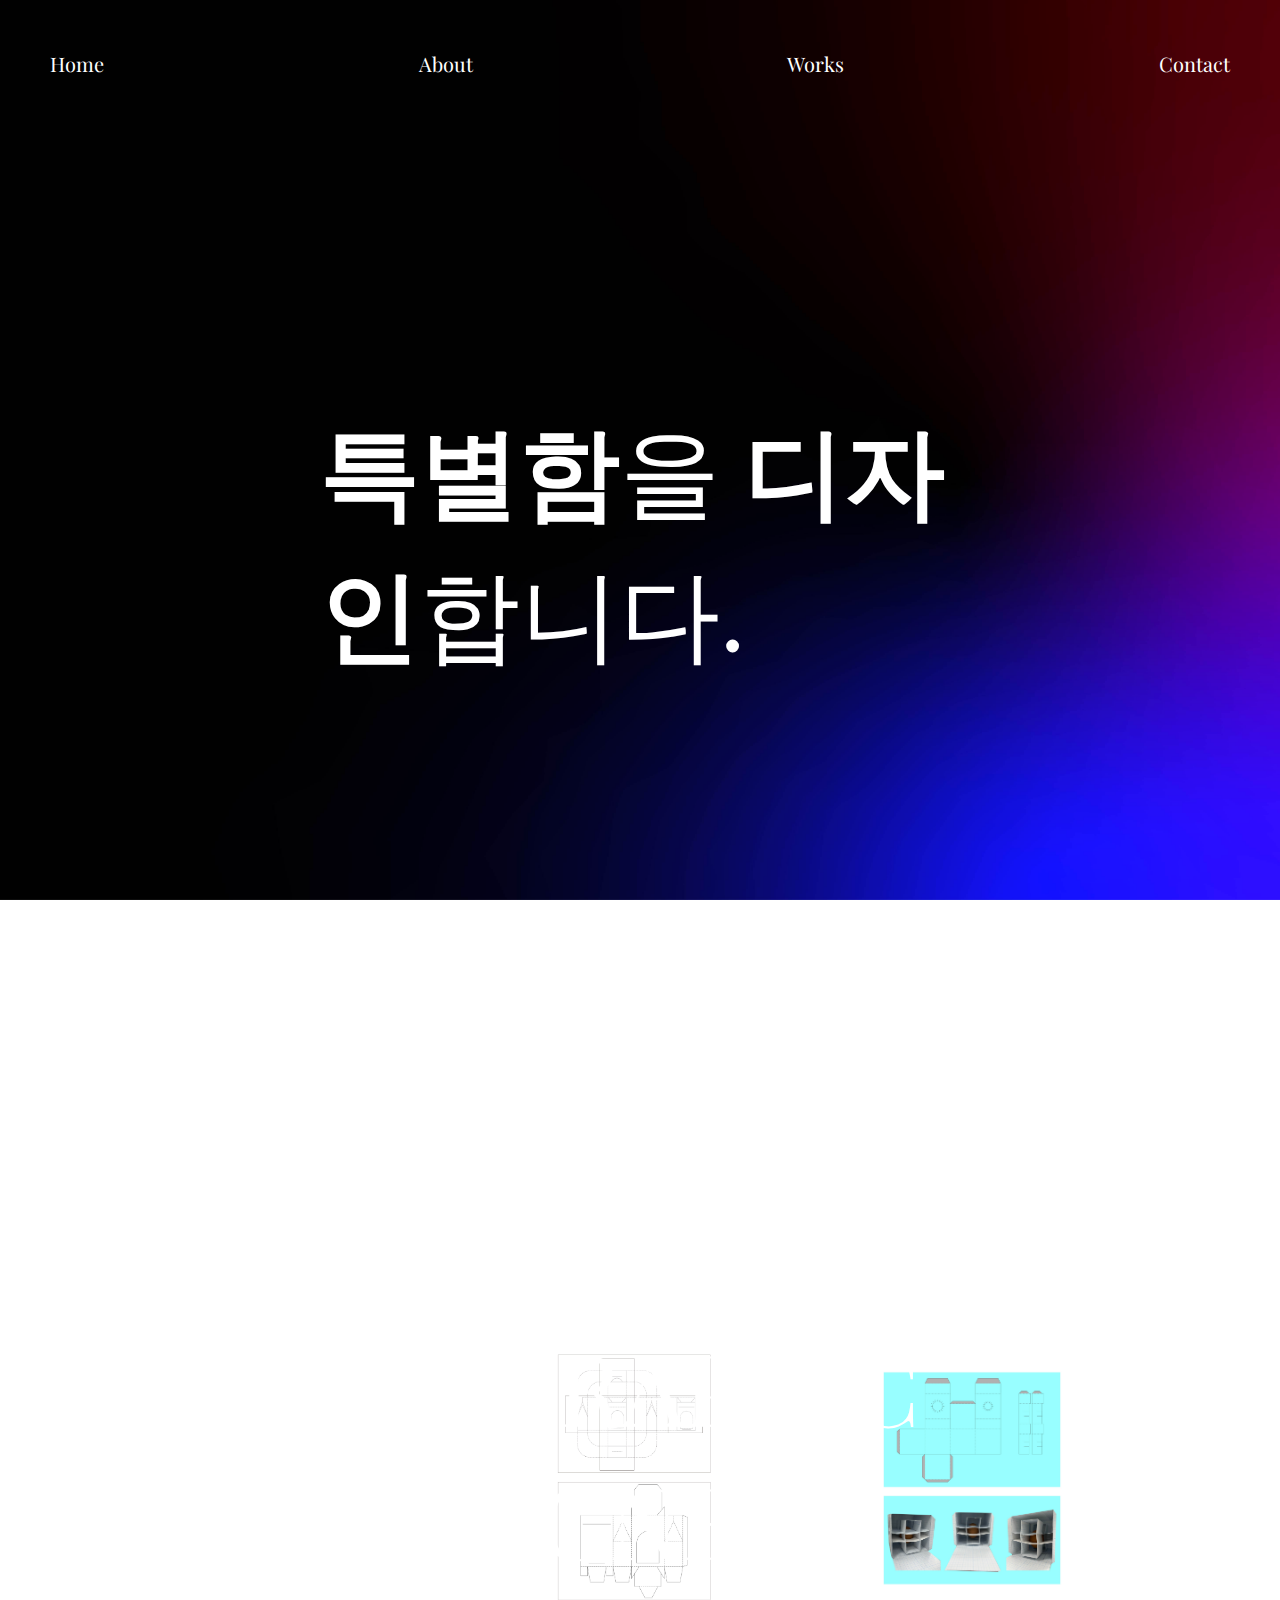
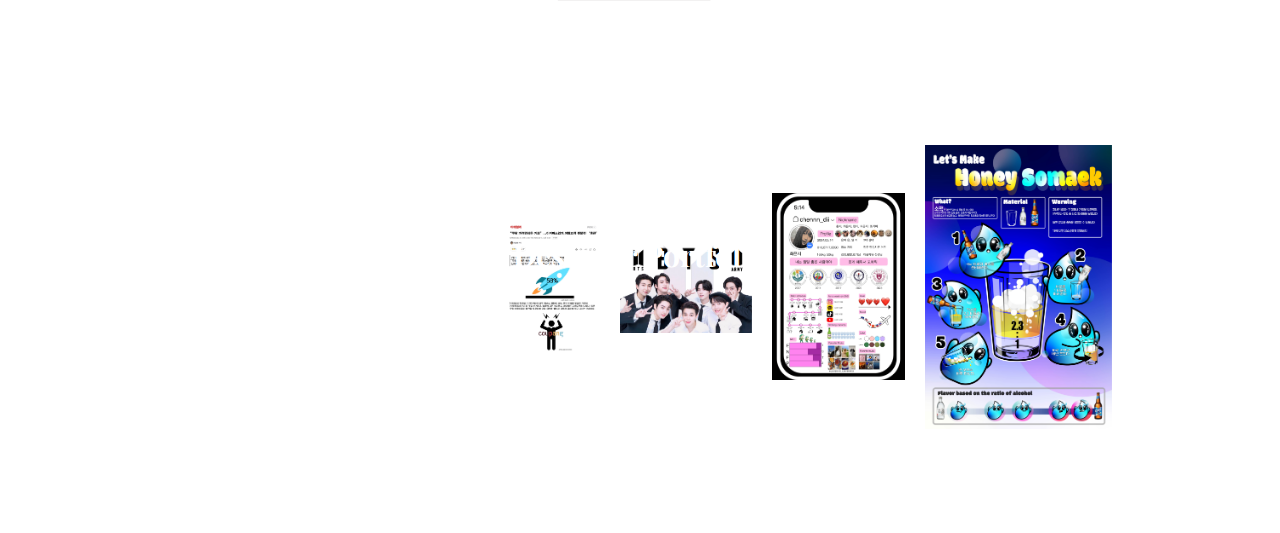
<file: index.html>
<!DOCTYPE html>
<html lang="en">

<head>
   <meta charset="UTF-8">
   <meta name="viewport" content="width=device-width, initial-scale=1.0">
   <title>Document</title>
   <link rel="stylesheet" href="css/style.css"> <!-- CSS를 추가한다. -->
   <link rel="preconnect" href="https://fonts.googleapis.com">
   <link rel="preconnect" href="https://fonts.gstatic.com" crossorigin>
   <link rel="preconnect" href="https://fonts.googleapis.com">
<link rel="preconnect" href="https://fonts.gstatic.com" crossorigin>
<link href="https://fonts.googleapis.com/css2?family=Nunito:ital,wght@0,200..1000;1,200..1000&family=Playfair+Display:ital,wght@0,400..900;1,400..900&family=Roboto:ital,wght@0,100;0,300;0,400;0,500;0,700;0,900;1,100;1,300;1,400;1,500;1,700;1,900&display=swap" rel="stylesheet">
</head>

<body>
   <div class="navigation">
      <ul>
         <li><a id="name" href="index.html">Home</a></li>
         <li><a id="about" href="about.html">About</a></li>
         <li><a id="work" href="works.html">Works</a></li>
         <li><a id="cta" href="contact.html">Contact</a></li>
      </ul>

   </div>

   <div class="title work-item2">
      <P><strong>특별함</strong>을 <strong>디자인</strong>합니다.</P>
      <P>Hello, </P>
      <P>I'm GRAPHIC DESIGNER</P>
      <h2>Designer Portfolio</h2>
   </div>



   <div class="header-container work-item2">
      <h1>PACKAGE</h1>
      <h1>DESIGN</h1>

      <div class="image-container work-item2">
         <div class="work1 work-item2 ">
            <img src="images/package butter2.jpg" width="50%">
         </div>

         <div class="work2 work-item2">
            <img src="images/package egg.jpg" width="70%">
         </div>
      </div>
   </div>

   <div class="header-container2 work-item2">
      <h1>GRAPHIC</h1>
      <h1>DESIGN</h1>

      <div class="image-container2 work-item2">
         <div class="work3 work-item2">
            <img src="images/graphic new1.jpg" width="100%">

         </div>

         <div class="work4 work-item2">
            <img src="images/graphic bts1.jpg" width="100%">
         </div>

         <div class="work5 work-item2">
            <img src="images/graphic personal.jpg" width="100%">
         </div>



         <div class="work6 work-item2">
            <img src="images/graphic somaek.jpg" width="100%">
         </div>
      </div>

</body>

</html>
</file>
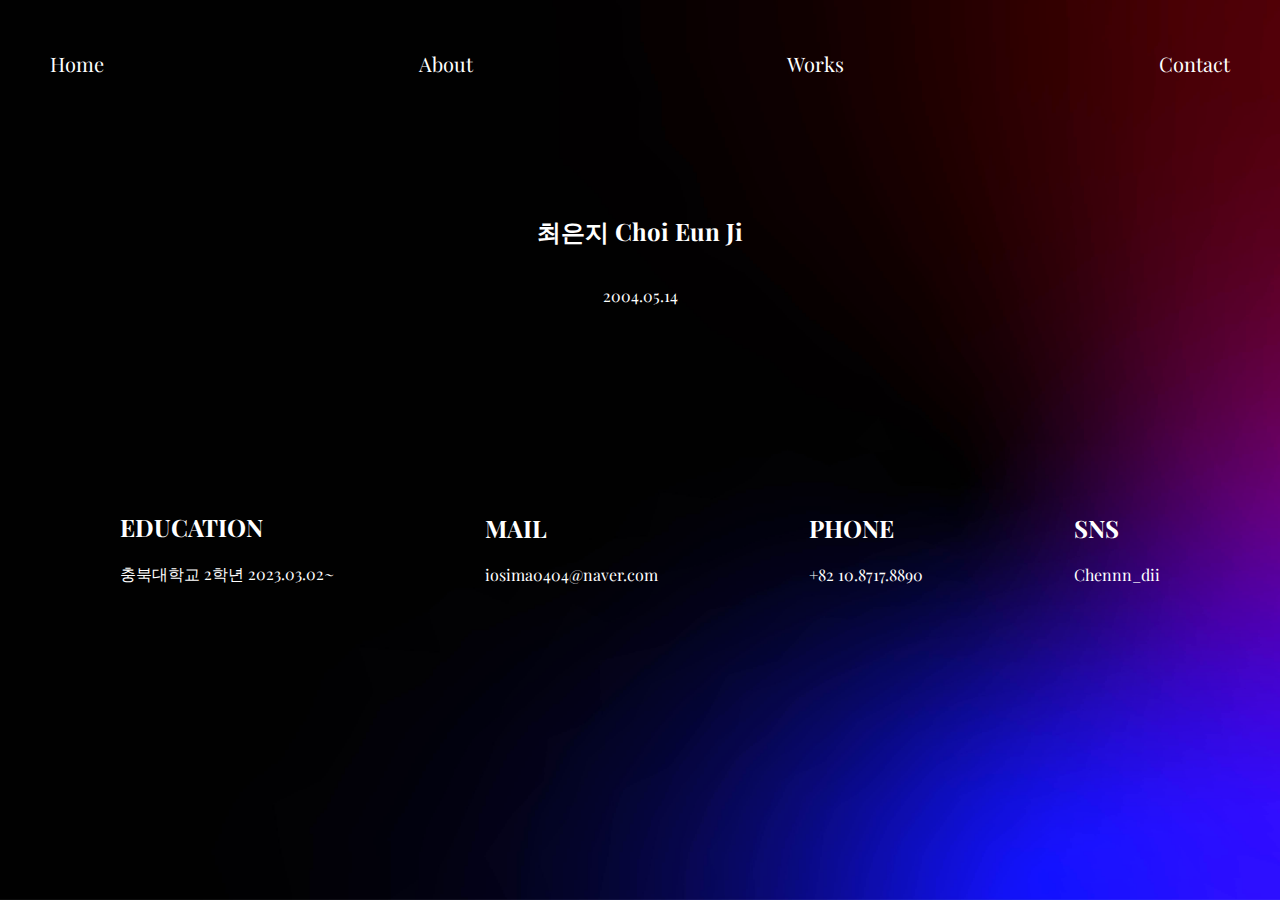
<file: about.html>
<!DOCTYPE html>
<html lang="en">

<head>
   <meta charset="UTF-8">
   <meta name="viewport" content="width=device-width, initial-scale=1.0">
   <title>Document</title>
   <link rel="stylesheet" href="css/style.css"> <!-- CSS를 추가한다. -->

   </div>
</head>

<body>
   <div class="navigation">
      <ul>
         <li><a id="name" href="index.html">Home</a></li>
         <li><a id="about" href="about.html">About</a></li>
         <li><a id="work" href="works.html">Works</a></li>
         <li><a id="cta" href="contact.html">Contact</a></li>
      </ul>

   </div>



      <div class="Contact1 work-item3">
         <h2>최은지 Choi Eun Ji</h2>
         <p>2004.05.14</P>
      </div>

<div class="Contact2345">
   
      <div class="Contact2 work-item3">
         <h2>EDUCATION</h2>
         <p>충북대학교 2학년 2023.03.02~</p>
      </div>

      <div class="Contact3 work-item3">
         <h2>MAIL</h2>
         <p>iosima0404@naver.com</p>
      </div>

      <div class="Contact4 work-item3">
         <h2>PHONE</h2>
         <p>+82 10.8717.8890</p>
      </div>

      <div class="Contact5 work-item3">
         <h2>SNS</h2>
         <p>Chennn_dii</p>
      </div>
   </div>
   </body>

   </html>
</file>
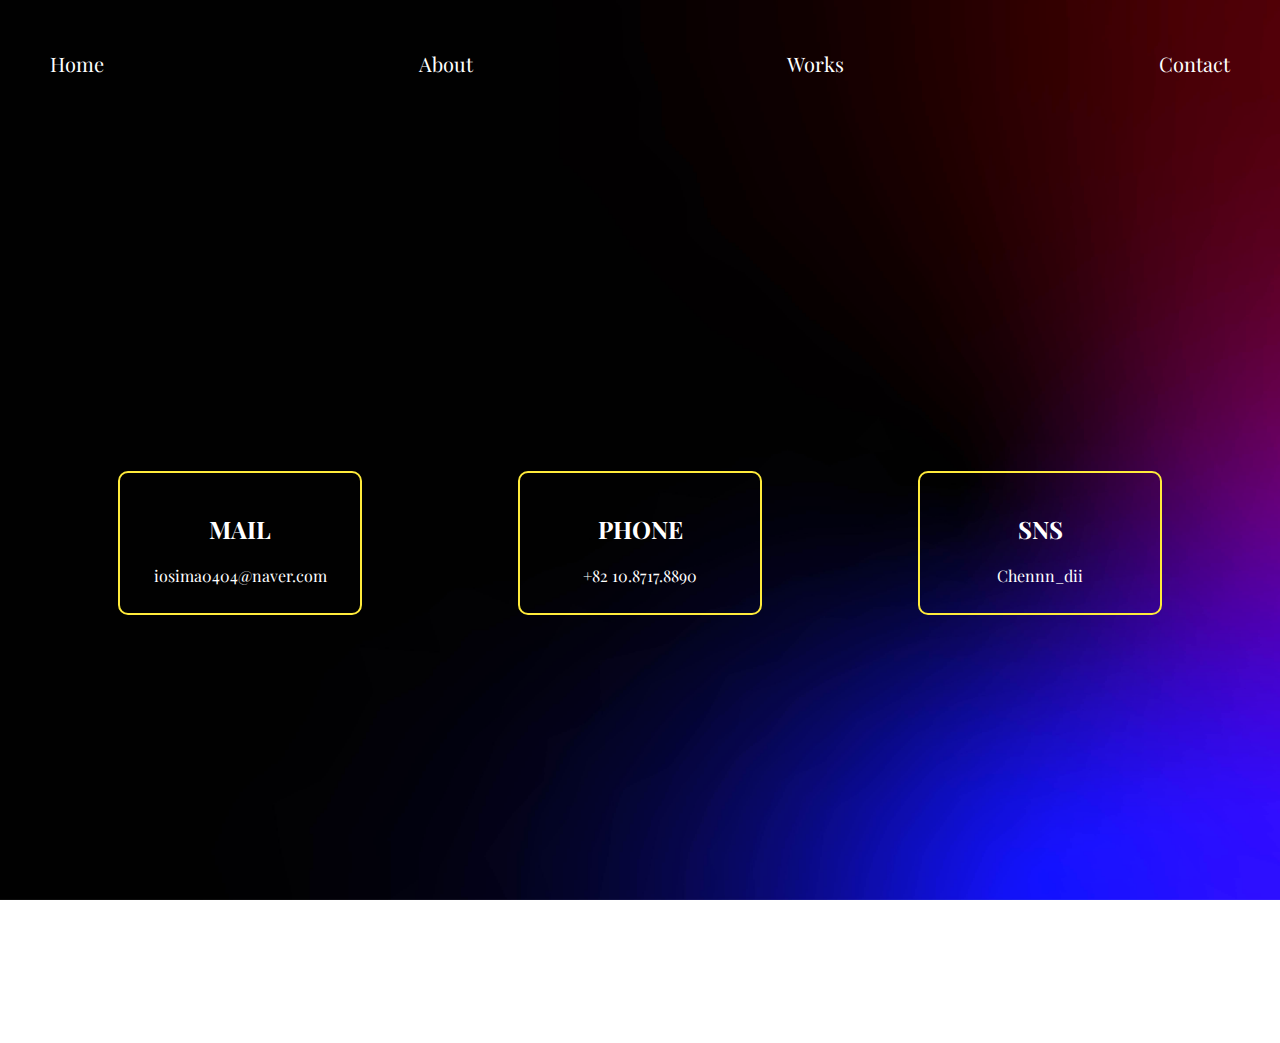
<file: contact.html>
<!DOCTYPE html>
<html lang="en">

<head>
   <meta charset="UTF-8">
   <meta name="viewport" content="width=device-width, initial-scale=1.0">
   <title>Document</title>
   <link rel="stylesheet" href="css/style.css"> <!-- CSS를 추가한다. -->

   </div>
</head>

<body>
   <div class="navigation">
      <ul>
         <li><a id="name" href="index.html">Home</a></li>
         <li><a id="about" href="about.html">About</a></li>
         <li><a id="work" href="works.html">Works</a></li>
         <li><a id="cta" href="contact.html">Contact</a></li>
      </ul>

   </div>
   <div class="contact-container work-item4">
 

      <div class="Contact11 work-item4">
         <h2>MAIL</h2>
         <p>iosima0404@naver.com</p>
      </div>

      <div class="Contact22 work-item4">
         <h2>PHONE</h2>
         <p>+82 10.8717.8890</p>
      </div>

      <div class="Contact33 work-item4">
         <h2>SNS</h2>
         <p>Chennn_dii</p>
      </div>
 </div>

   </body>

   </html>
</file>
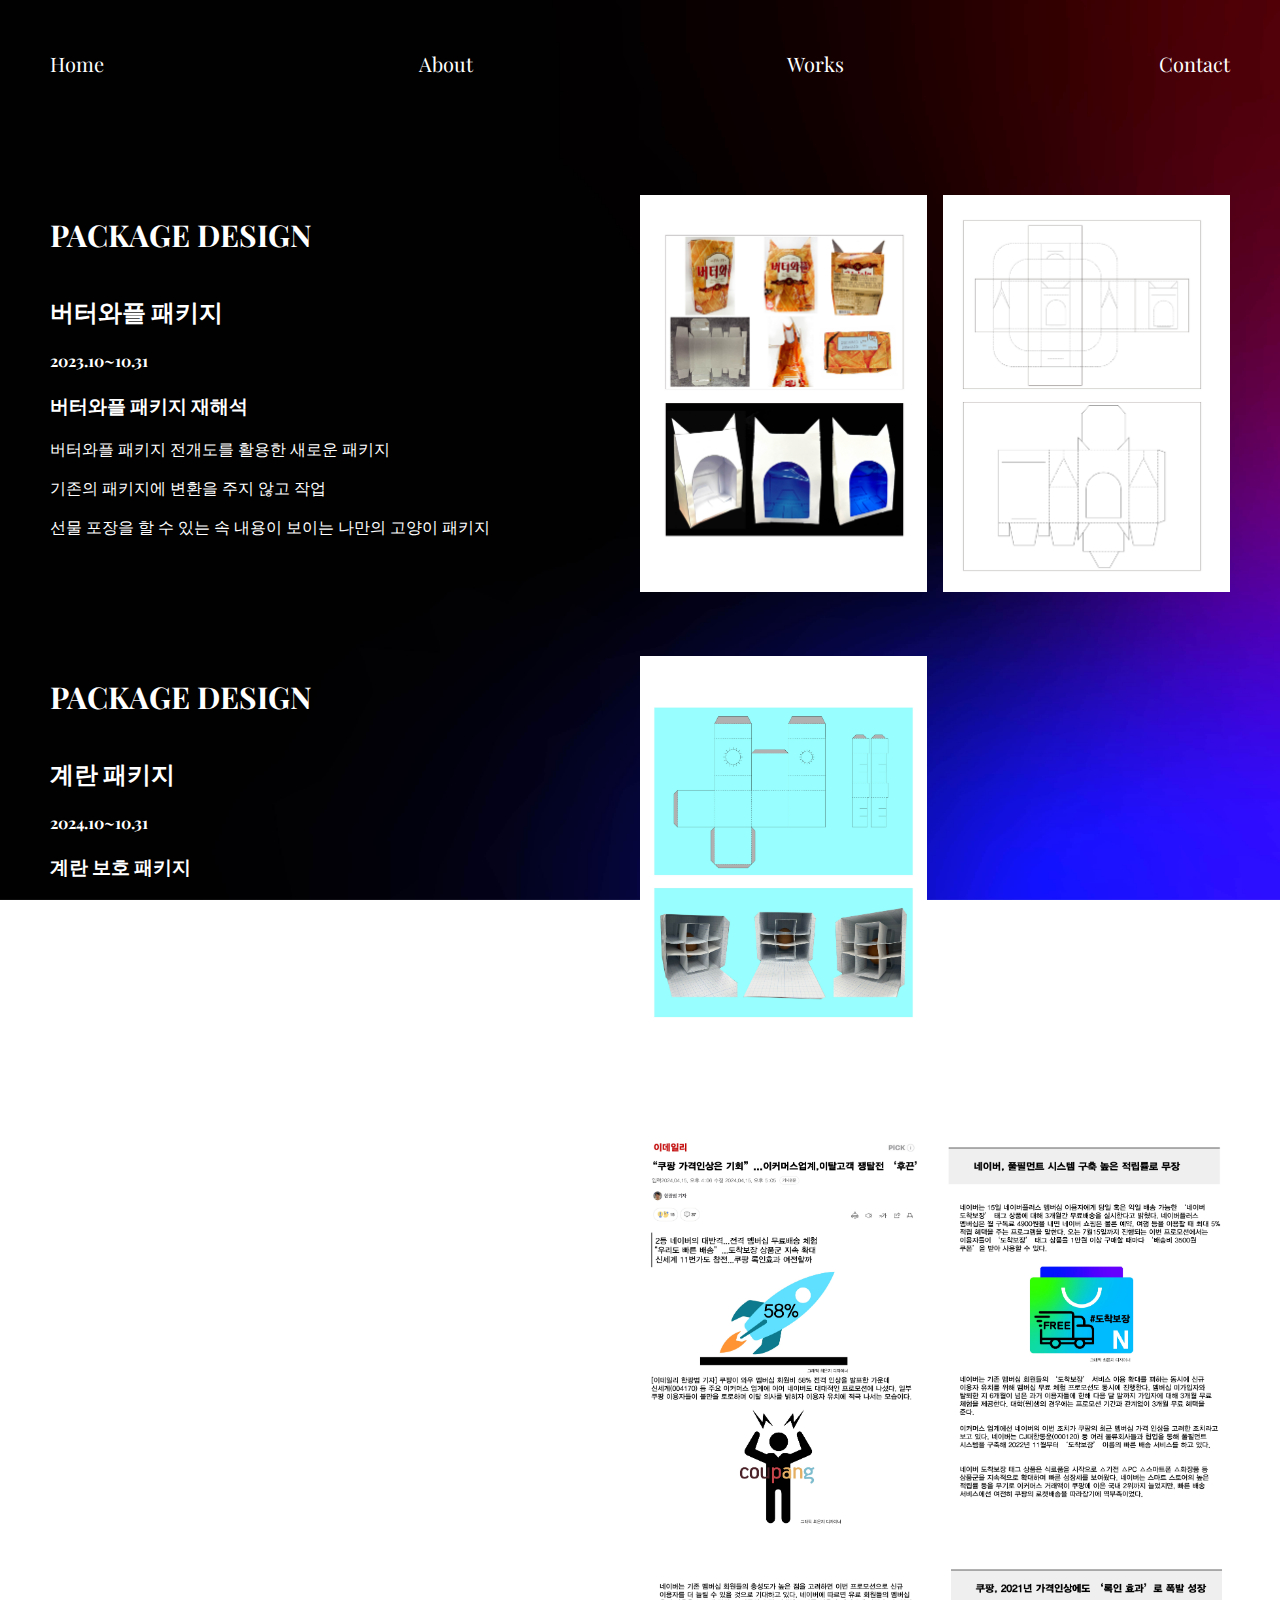
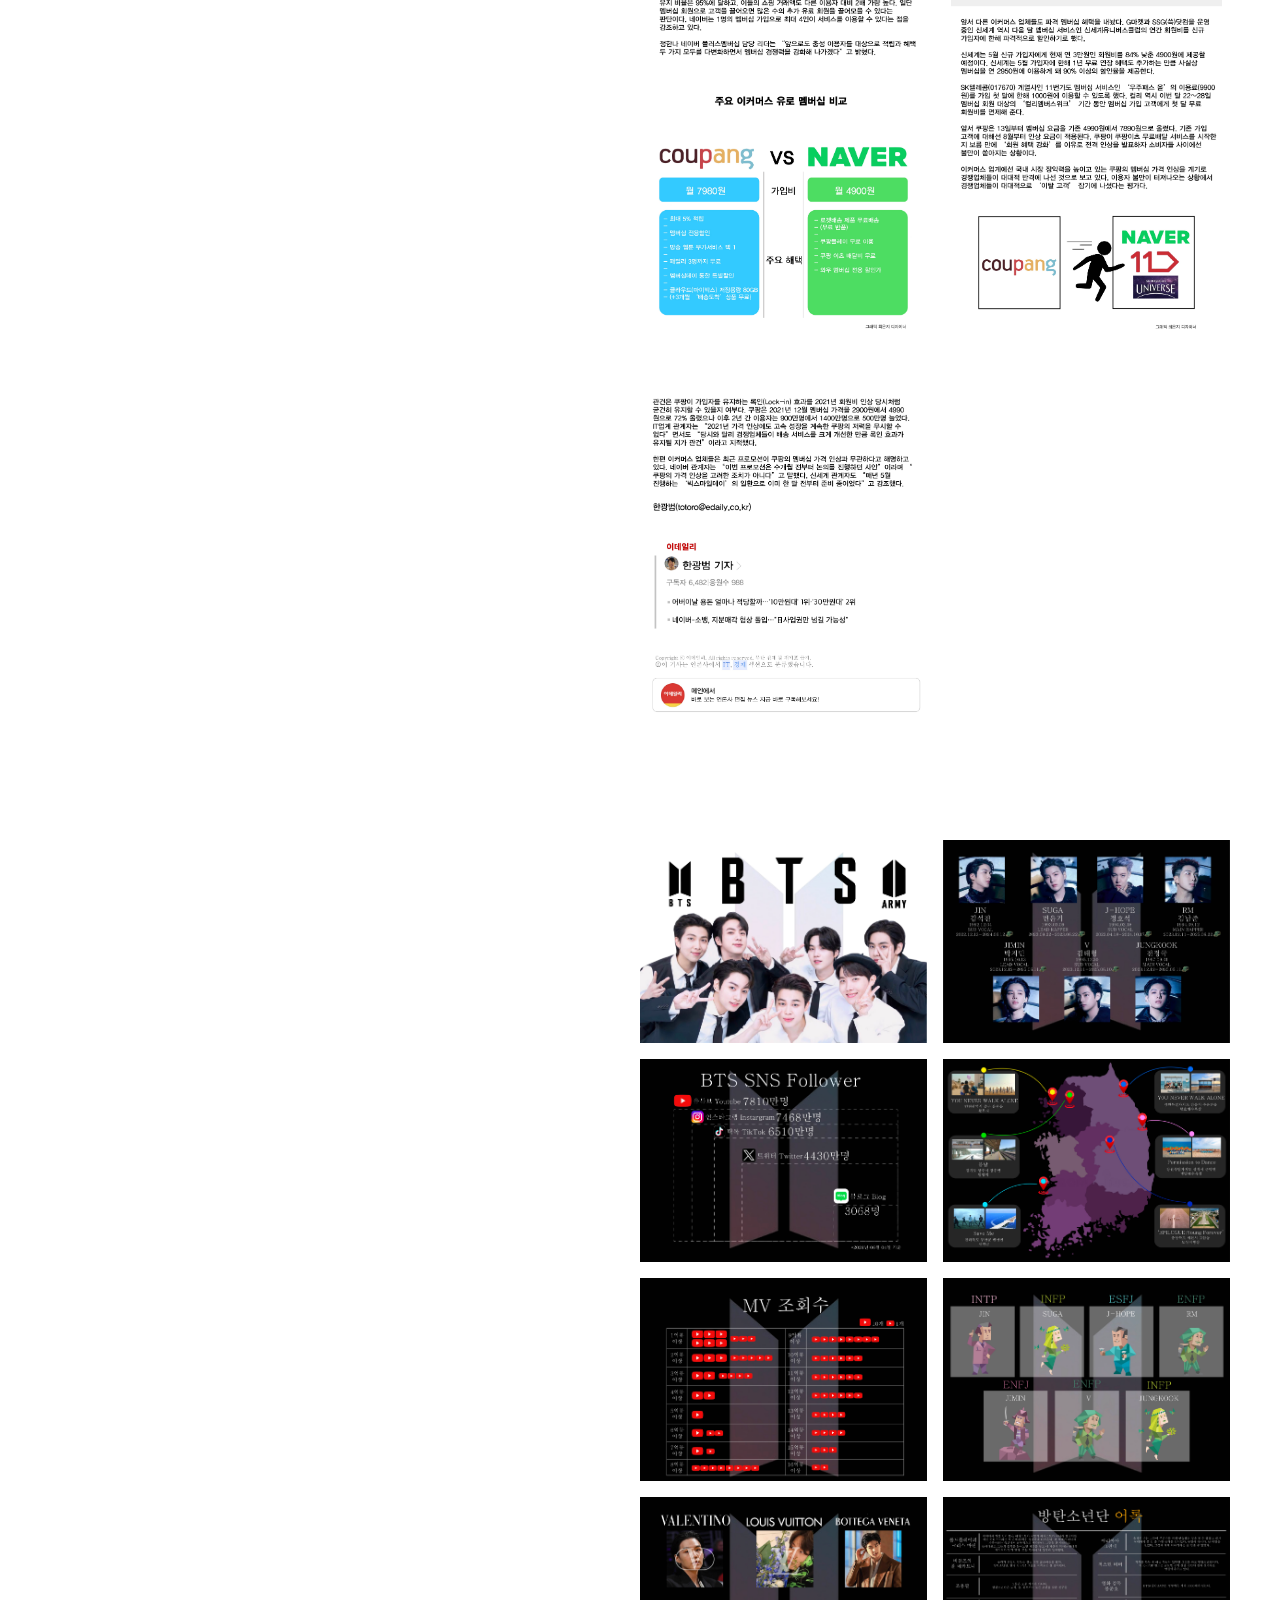
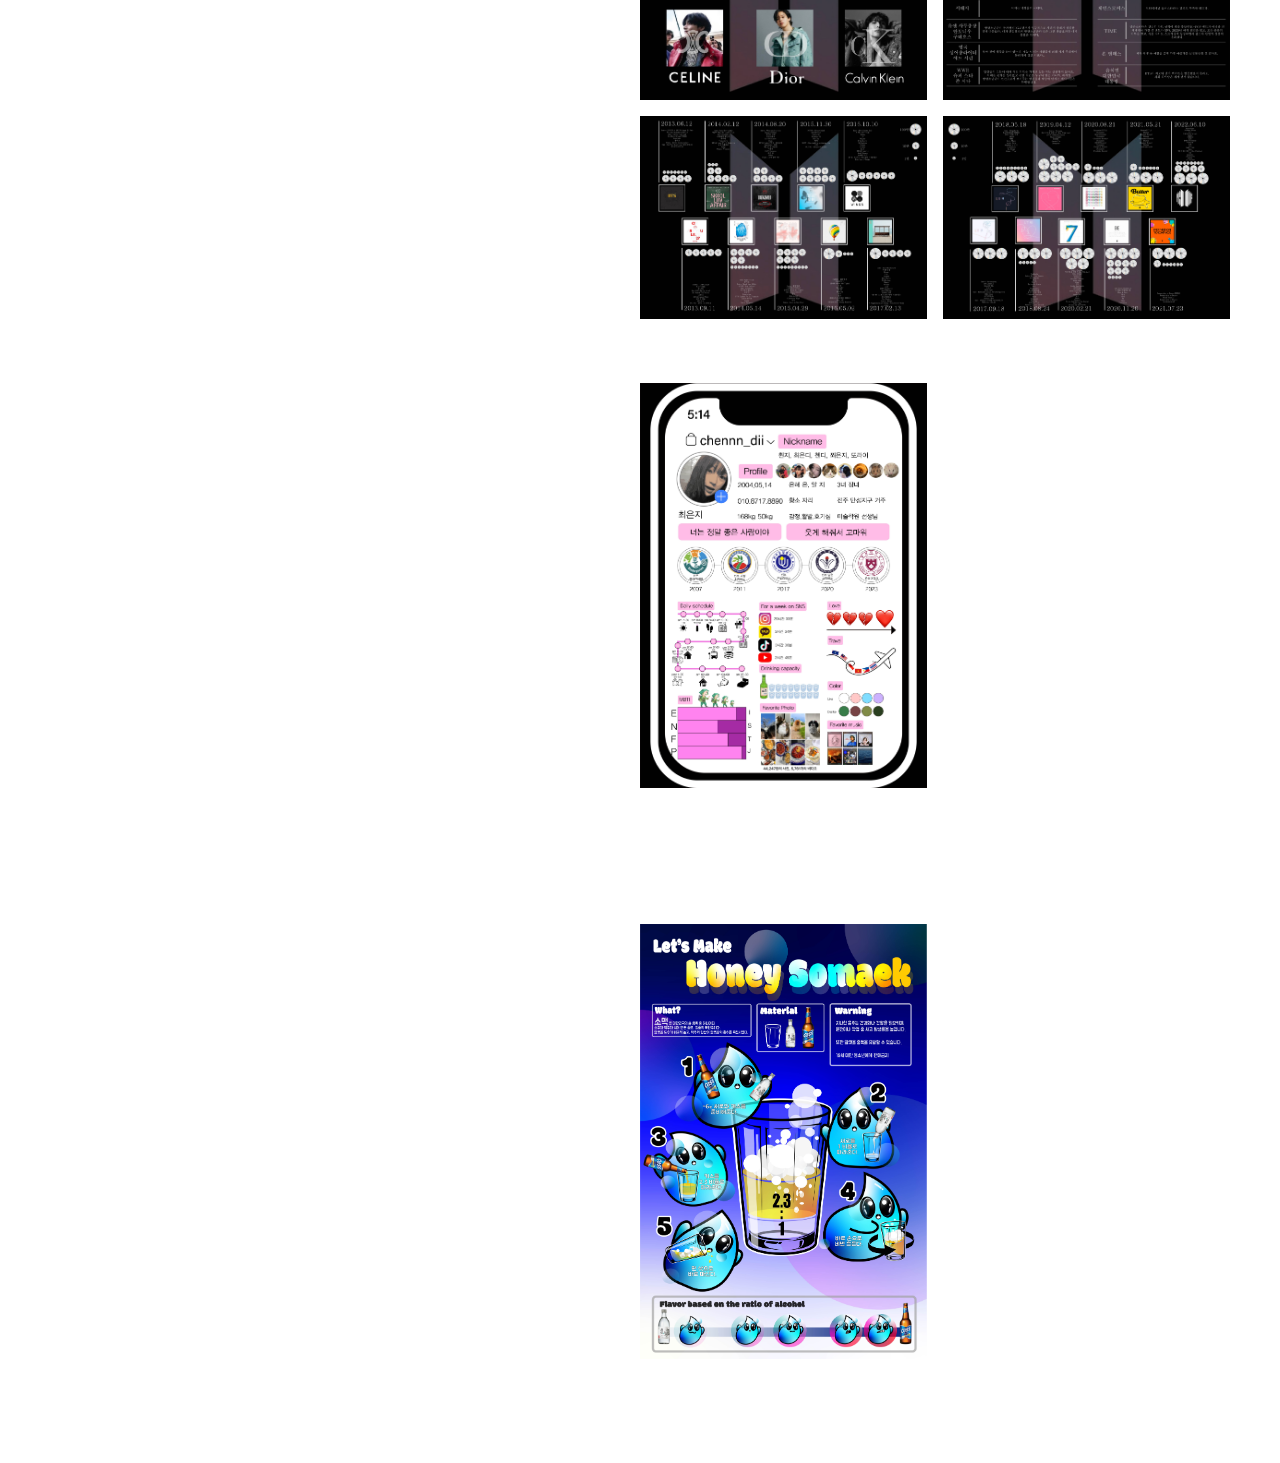
<file: works.html>
<!DOCTYPE html>
<html lang="en">

<head>
   <meta charset="UTF-8">
   <meta name="viewport" content="width=device-width, initial-scale=1.0">
   <title>Document</title>
   <link rel="stylesheet" href="css/style.css"> <!-- CSS를 추가한다. -->

   </div>
</head>

<body>
   <div class="navigation">
      <ul>
         <li><a id="name" href="index.html">Home</a></li>
         <li><a id="about" href="about.html">About</a></li>
         <li><a id="work" href="works.html">Works</a></li>
         <li><a id="cta" href="contact.html">Contact</a></li>
      </ul>

   </div>


   <div class="work-item work11">
      <div class="description-container">
         <h1>PACKAGE DESIGN</h1>
         <h2><strong>버터와플 패키지</strong></h2>
         <h4>2023.10~10.31</h4>
         <h3>버터와플 패키지 재해석</h3>

         <p>버터와플 패키지 전개도를 활용한 새로운 패키지</p>
         <p>기존의 패키지에 변환을 주지 않고 작업</p>


         <p>선물 포장을 할 수 있는 속 내용이 보이는 나만의 고양이 패키지</p>
      </div>


      <div class="image-wrapper image-wrapper-column-2 image-container11">
         <img src="images/package butter1.jpg" >
         <img src="images/package butter2.jpg">
      </div>
   </div>


   <div class="work-item work22">
      <div class="description-container">
         <h1>PACKAGE DESIGN</h1>
         <h2><strong>계란 패키지</strong></h2>
         <h4>2024.10~10.31</h4>
         <h3>계란 보호 패키지</h3>

         <p>계란을 보호할 수 있는 나만의 패키지</p>
         <p>최대한 안전하고 간단하게 하는 게 목표</p>


         <p>큰 충격을 받아도 보호되는 패키지</p>
      </div>

      <div class="image-wrapper image-container22">
         <img src="images/package egg.jpg" >
      </div>
   </div>


   <div class="work-item work33">
      <div class="description-container">
         <h1>GRAPHIC DESIGN</h1>
         <h2><strong>뉴스그래픽</strong></h2>
         <h4>2024.03~03.21</h4>
         <h3> 인포그래픽 포스터</h3>

         <p>뉴스 재해석 그래픽</p>
         <p>뉴스 안에 있는 다이어그램을 재해석</p>


         <p>봤을 때 이해하기 쉬운 다이어그램</p>
      </div>

      <div class="image-wrapper image-wrapper-column-2  image-container33">
         <img src="images/graphic new1.jpg" >
         <img src="images/graphic new 2.jpg" >
         <img src="images/graphic new3.jpg" >
         <img src="images/graphic new4.jpg" >
         <img src="images/graphic new5.jpg"  >
      </div>
   </div>


   <div class="work-item work44">
      <div class="description-container">
         <h1>GRAPHIC DESIGN</h1>
         <h2><strong>BTS 인포그래픽</strong></h2>
         <h4>2024.05~05.31</h4>
         <h3> 인포그래픽 포스터</h3>

         <p>존경하는 인물 인포그래픽</p>
         <p>방탄소년단의 정보를 다이어그램으로 설명</p>

         <p>멤버 소개</p>
         <p>SNS Follower</p>
         <p>국내 MV 촬영장소 </p>
         <p>MV 조회수</p>
         <p>멤버 MBTI</p>
         <p>엠버서더</p>
         <p>어록</p>
         <p>앨범 판매량</p>
      </div>
      <div class="image-wrapper image-wrapper-column-2  image-container44">
         <img src="images/graphic bts1.jpg"  >
         <img src="images/graphic bts2.jpg"  >
         <img src="images/graphic bts3.jpg"  >
         <img src="images/graphic bts4.jpg"  >
         <img src="images/graphic bts5.jpg"  >
         <img src="images/graphic bts6.jpg"  >
         <img src="images/graphic bts7.jpg"  >
         <img src="images/graphic bts8.jpg"  >
         <img src="images/graphic bts9.jpg"  >
         <img src="images/graphic bts10.jpg"  >
      </div>
   </div>

   <div class="work-item work55">
      <div class="description-container">
         <h1>GRAPHIC DESIGN</h1>
         <h2><strong>퍼스널 스토리텔링</strong></h2>
         <h4>2024.04~04.31</h4>
         <h3> 인포그래픽 포스터</h3>

         <p>자기소개 인포그래픽</p>
         <p>나에 대한 정보를 다이어그램으로 설명</p>
         <p>나를 제일 잘 표현할 수 있는 인스타그램을 배경으로 설정</p>

         <p>Top-나의 얼굴,이름,별명,생년월일,신체,성격,직업등</p>
         <p>Middle-좋아하는 말,학력</p>
         <p>Bottom-일과,MBTI,주량,여행간 곳 등등 </p>
      </div>
      <div class="image-wrapper image-container55">
         <img src="images/graphic personal.jpg"  >

      </div>
   </div>

   <div class="work-item work66">
      <div class="description-container">
         <h1>GRAPHIC DESIGN</h1>
         <h2><strong>Let's make Honey Someak</strong></h2>
         <h4>2024.10~10.31</h4>
         <h3>소맥 인포그래픽 포스터</h3>

         <p>나만의 Honey Somaek 만드는 법</p>
         <p>캐릭터 제작 후 캐릭터가 설명하는 방식</p>

         <p> What?-소맥이란?</p>
         <p>Material-소맥을 만들기 위한 준비물</p>
         <p>Warning-주의할 점</p>
         <p> cotent-나만의 소맥 만드는 법, 비율에 따른 맛</p>
      </div>

      <div class="image-wrapper image-container66">
         <img src="images/graphic somaek.jpg"  >
      </div>
   </div>

</body>

</html>
</file>
<file: css/style.css>
@import url('https://fonts.googleapis.com/css2?family=Nunito:ital,wght@0,200..1000;1,200..1000&family=Playfair+Display:ital,wght@0,400..900;1,400..900&family=Roboto:ital,wght@0,100;0,300;0,400;0,500;0,700;0,900;1,100;1,300;1,400;1,500;1,700;1,900&display=swap');

body {
    background-image: url("../images/background.jpg");
    background-size: cover;
    background-position: center;
    background-attachment: fixed;
    font-family: 'Playfair Display';

}

body {
    margin: 50px;
    color: white;

}


.navigation ul {
    display: flex;
    list-style: none;
    padding: 0;
    justify-content: space-between;
}


.navigation a {
    color: white;
    text-decoration: none;
    font-size: 20px;
}

.navigation a:hover {
    font-size: 30px;

}

/* ---------------index 시작----------------*/
div.title p {
    margin-top: 100px;
    margin-bottom: 150px;
    font-size: 100px;
    animation: resizeText 7s infinite;
   
}

div.title h2 {
    margin-top: 100px;
    margin-bottom: 150px;
    font-size: 30px;
    animation: resizeText 7s infinite;
    
}

@media only screen and (max-width: 639px) {
    .work-item2 {
        flex-direction: column;
    }
}


@keyframes resizeText {
    0% {
        font-size: 20px;
        opacity: 0.5;
    }

    50% {
        font-size: 30px;
        opacity: 1;
    }

    100% {
        font-size: 20px;
        opacity: 0.6;
    }
}

.title {
    display: grid;
    place-items: center;
    height: 200px;
    font-size: 50px;

    position:absolute;
    top: 0;
    left:50%;
    transform: translate(-50%, -50%);
    font-family: 'Playfair Display';

}

.title {
    margin-top: 400px;
    margin-bottom: 200px;

}

.header-container {
    display: flex;
    align-items: center;
    margin-top: 100%;
    margin-left: 10%;
    margin-right: 10%;
    
}

h1 {
    display: inline-block;
    margin-right: 10px;
    font-size: 30px;
}

.header-container2 {
    display: flex;
    align-items: center;

    margin-left: 10%;
    margin-right: 10%;
  
}


.image-container {
    display: flex;
    justify-content: flex-end;
    margin-top: 80px;
    margin-bottom: 80px;
}

.work1 img .work2 img {
    width: 100%;
    height: auto;
}

.work1,
.work2 {
    margin-left: 10px;
}

.work1 {
    display: flex;
    justify-content: center;
    gap: 10px;
}



.work2 {
    display: flex;
    justify-content: center;
    gap: 10px;
}

.image-container2 {

    display: flex;
    justify-content: center;
    align-items: center;
    gap: 20px;
    margin-left: 7%;
    margin-top: 50px;
    margin-bottom: 50px;
    width: 100%;
    height: auto;
    grid-template-columns: auto auto auto auto;


}


/* ---------------index 끝--------------- */




/* ---------------about 시작--------------- */

@media only screen and (max-width: 639px) {
    .work-item3 {
        flex-direction: column;
    }
}


@keyframes resizeText {
    0% {
        font-size: 20px;
        opacity: 0.5;
    }

    50% {
        font-size: 30px;
        opacity: 1;
    }

    100% {
        font-size: 20px;
        opacity: 0.6;
    }
}

.Contact1 {
    margin-top: 10%;
    display: grid;
    place-items: center;
    animation: resizeText 7s infinite;
}
.Contact2345 {
    display: grid;
    grid-template-columns: auto auto auto auto;
    gap: 10px;
    width: 100%;
    height: 50vh;

    place-items: center;
  
}

/*.Contact1 {
    margin-top: 200px;
    font-size: 170%;
    margin-left: 50px;

}

.Contact2 {
    margin-top: 230px;
    font-size: 100%;
    margin-left: 50px;
}

.Contact3 {
    margin-top: 180px;
    font-size: 100%;
    margin-left: 50px;
}


.Contact4 {
    font-size: 100%;
    position: absolute;
    bottom: 300px;
    right: 550px;
}

.Contact5 {
    font-size: 100%;
    position: absolute;
    bottom: 50px;
    right: 590px;
}
*/

/* ---------------about 끝--------------- */


/* ---------------contact 시작--------------- */

@media only screen and (max-width: 639px) {
    .work-item4 {
        flex-direction: column;
        margin-left: 20%;
        margin-right: 20%;
    }
}


.contact-container {
    display: grid;
    grid-template-columns: auto auto auto;
    gap: 20px;
    width: 100%;
    height: 100vh;

    place-items: center;
}

.Contact11 {
    border: 2px solid #FFEB3B;
    padding: 20px;
    border-radius: 10px;
    width: 200px;
    height: 100px;
    font-size: 16px;
    text-align: center;
    animation: resizeBox 4s infinite;
}


.Contact22 {
    border: 2px solid #FFEB3B;
    padding: 20px;
    border-radius: 10px;
    width: 200px;
    height: 100px;
    font-size: 16px;
    text-align: center;
    animation: resizeBox 4s infinite;
}


.Contact33 {
    border: 2px solid #FFEB3B;
    padding: 20px;
    border-radius: 10px;
    width: 200px;
    height: 100px;
    font-size: 16px;
    text-align: center;
    animation: resizeBox 4s infinite;
}

@keyframes resizeBox {
    0% {
        width: 200px;
        height: 100px;
        font-size: 16px;
    }

    50% {
        width: 300px;
        height: 150px;
        font-size: 24px;
    }

    100% {
        width: 200px;
        height: 100px;
        font-size: 16px;
    }
}

/* ---------------contact 끝--------------- */

/* ---------------works 시작 --------------- */

.work-item {
    display: flex;
    margin-bottom: 4rem;
}

@media only screen and (max-width: 639px) {
    .work-item {
        flex-direction: column;
        
    }
}

.description-container {
    flex-grow: 1;
    flex-basis: 0;
}

.image-wrapper {
    flex-grow: 1;
    flex-basis: 0;
    display: grid;
    gap: 1rem;

    grid-template-columns: repeat(2, minmax(0, 1fr));
}

@media only screen and (max-width: 1023px) {
    
    .image-wrapper{

        grid-template-columns: auto;

    }

}

.image-wrapper img {
    width: 100%;

    
}

.image-wrapper-column-2 {
    grid-template-columns: repeat(2, minmax(0, 1fr));
}

.image-wrapper-column-3 {
    grid-template-columns: repeat(3, minmax(0, 1fr));
}

.work11 {
    margin-top: 10%;
}

/* 
.work11 {
    margin-top: 220px;
    overflow: hidden;
    margin-left: 20%;
    margin-right: 20%;

    display: flex;
    gap: 20rem;
    width: 100%;

}

.work22 {
    margin-top: 220px;
    margin-left: 20%;
    margin-right: 20%;

    display: flex;
    gap: 20rem;
    width: 100%;
}

.work33{
    margin-top: 220px;
    margin-left: 20%;
    margin-right: 20%;
    display: flex;
    gap: 20rem;
    width: 100%;
}

.work44{
    margin-top: 220px;
    margin-left: 20%;
    margin-right: 20%;
    display: flex;
    gap: 20rem;
    width: 150%;
}
 
.work55{
    margin-top: 220px;
    margin-left: 20%;
    margin-right: 20%;
    display: flex;
    gap: 20rem;
    width: 100%;
}

.work66{
    margin-top: 220px;
    margin-left: 20%;
    margin-right: 20%;
    display: flex;
    gap: 20rem;
    width: 100%;
}

.image-container11 {
    display: flex;
    gap: 1rem;
    width: 100%;
    height: auto;
    object-fit: contain;
    margin-right: 30%;
}


.image-container22 {
    display: flex;
    width: 100%;
    height: auto;
    object-fit: contain;
    margin-right: 30%;
}


.image-container33 {
    display: grid;
    grid-template-columns: auto auto;
    column-gap: 1rem;
    row-gap: 2rem;
    width: 100%;
    height: auto;
    object-fit: contain;
    margin-right: 0%;
}


.image-container44 {
    display: grid;
    grid-template-columns: auto auto;
    gap: 20px;
    width: 150%;
    height: auto;
    object-fit: contain;
    margin-right: 45%;
}


.image-container55 {
    display: flex;
    gap: 20px;
    width: 100%;
    height: auto;
    object-fit: contain;
    margin-right: 20%;
}



.image-container66 {
    display: flex;
    gap: 20px;
    width: 100%;
    height: auto;
    object-fit: contain;
    margin-right: 20%;
}
 */




/* ---------------works 끝--------------- */
</file>
